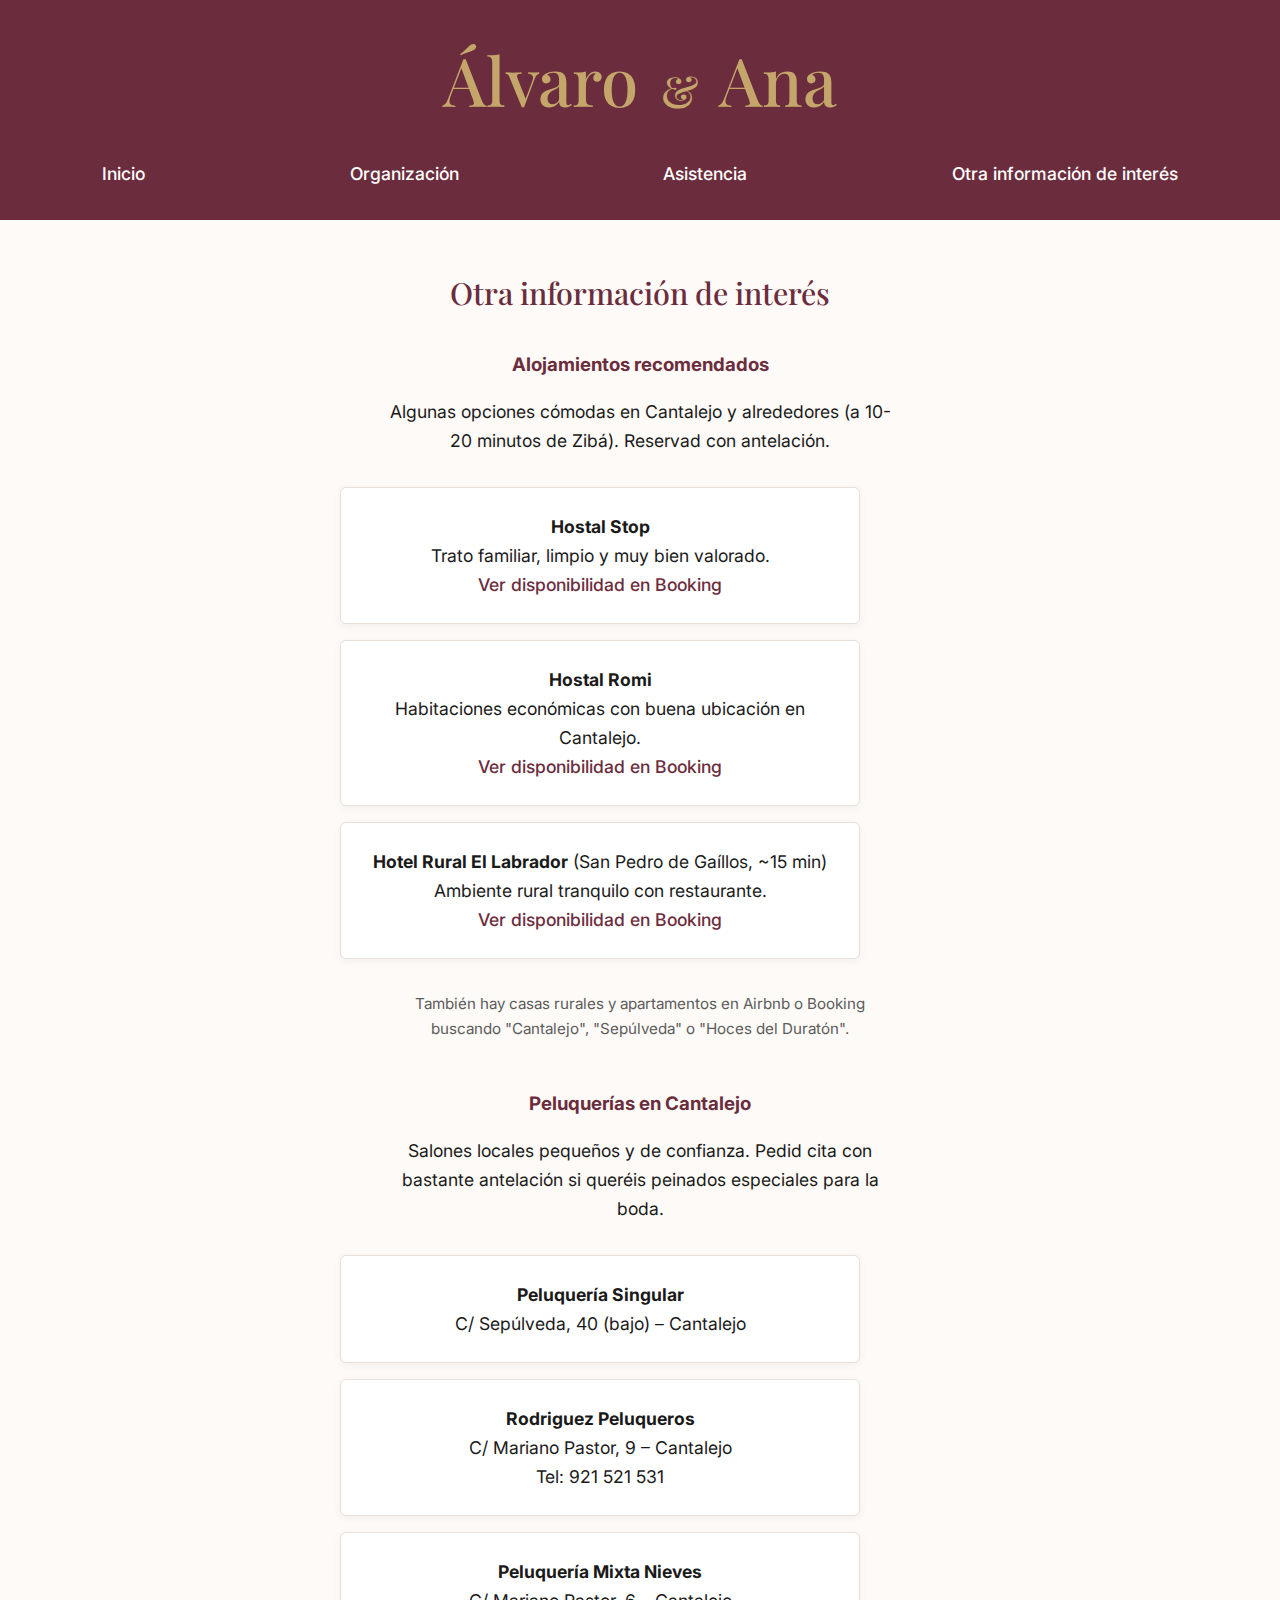
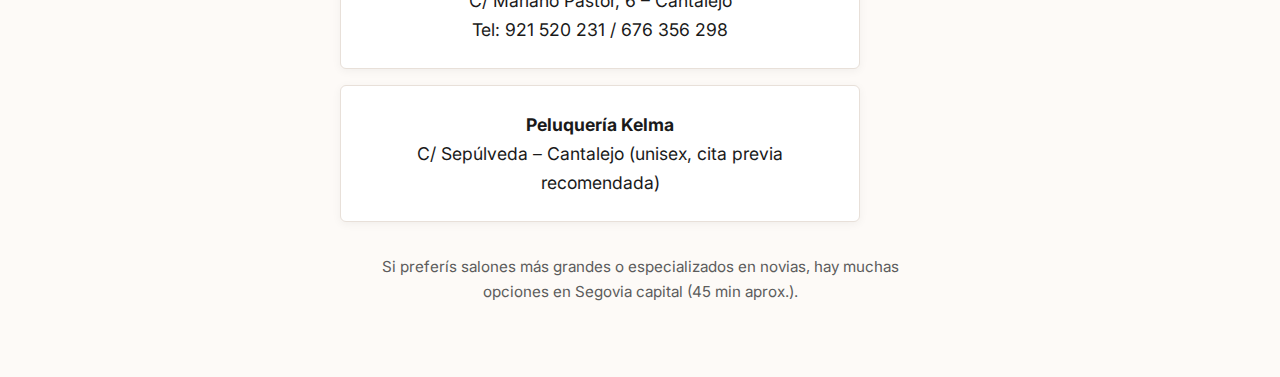
<file: alojamientos.html>
<!DOCTYPE html>
<html lang="es">
<head>
  <meta charset="UTF-8" />
  <meta name="viewport" content="width=device-width, initial-scale=1.0"/>
  <title>Otra información de interés · Álvaro & Ana</title>
  <meta name="description" content="Alojamientos y peluquerías recomendadas para la boda de Álvaro y Ana"/>
  <link href="https://fonts.googleapis.com/css2?family=Playfair+Display:wght@400;500;700&family=Inter:wght@300;400;500&display=swap" rel="stylesheet">
  <link rel="stylesheet" href="styles.css">
</head>
<body>

  <header>
    <h1>Álvaro <span class="amp">&</span> Ana</h1>
    <nav>
      <ul>
        <li><a href="index.html">Inicio</a></li>
        <li><a href="organizacion.html">Organización</a></li>
        <li><a href="asistencia.html">Asistencia</a></li>
        <li><a href="otra-info.html">Otra información de interés</a></li>
      </ul>
    </nav>
  </header>

  <main>
    <section>
      <h2>Otra información de interés</h2>

      <h3 style="text-align:center; color:var(--granate); margin:2rem 0 1rem;">Alojamientos recomendados</h3>
      <p>Algunas opciones cómodas en Cantalejo y alrededores (a 10-20 minutos de Zibá). Reservad con antelación.</p>
      
      <ul class="options">
        <li>
          <strong>Hostal Stop</strong><br>
          Trato familiar, limpio y muy bien valorado.<br>
          <a href="https://www.booking.com/hotel/es/hostal-stop.es.html" target="_blank">Ver disponibilidad en Booking</a>
        </li>
        <li>
          <strong>Hostal Romi</strong><br>
          Habitaciones económicas con buena ubicación en Cantalejo.<br>
          <a href="https://www.booking.com/hotel/es/hostal-romi.es.html" target="_blank">Ver disponibilidad en Booking</a>
        </li>
        <li>
          <strong>Hotel Rural El Labrador</strong> (San Pedro de Gaíllos, ~15 min)<br>
          Ambiente rural tranquilo con restaurante.<br>
          <a href="https://www.booking.com/hotel/es/rural-el-labradors.es.html" target="_blank">Ver disponibilidad en Booking</a>
        </li>
      </ul>

      <p style="font-size:0.95rem; color:var(--text-muted); margin:2rem auto 3rem; max-width:520px;">
        También hay casas rurales y apartamentos en Airbnb o Booking buscando "Cantalejo", "Sepúlveda" o "Hoces del Duratón".
      </p>

      <h3 style="text-align:center; color:var(--granate); margin:3rem 0 1rem;">Peluquerías en Cantalejo</h3>
      <p>Salones locales pequeños y de confianza. Pedid cita con bastante antelación si queréis peinados especiales para la boda.</p>
      
      <ul class="options">
        <li>
          <strong>Peluquería Singular</strong><br>
          C/ Sepúlveda, 40 (bajo) – Cantalejo
        </li>
        <li>
          <strong>Rodriguez Peluqueros</strong><br>
          C/ Mariano Pastor, 9 – Cantalejo<br>
          Tel: 921 521 531
        </li>
        <li>
          <strong>Peluquería Mixta Nieves</strong><br>
          C/ Mariano Pastor, 6 – Cantalejo<br>
          Tel: 921 520 231 / 676 356 298
        </li>
        <li>
          <strong>Peluquería Kelma</strong><br>
          C/ Sepúlveda – Cantalejo (unisex, cita previa recomendada)
        </li>
      </ul>

      <p style="font-size:0.95rem; color:var(--text-muted); margin-top:2rem;">
        Si preferís salones más grandes o especializados en novias, hay muchas opciones en Segovia capital (45 min aprox.).
      </p>
    </section>
  </main>

</body>
</html>
</file>
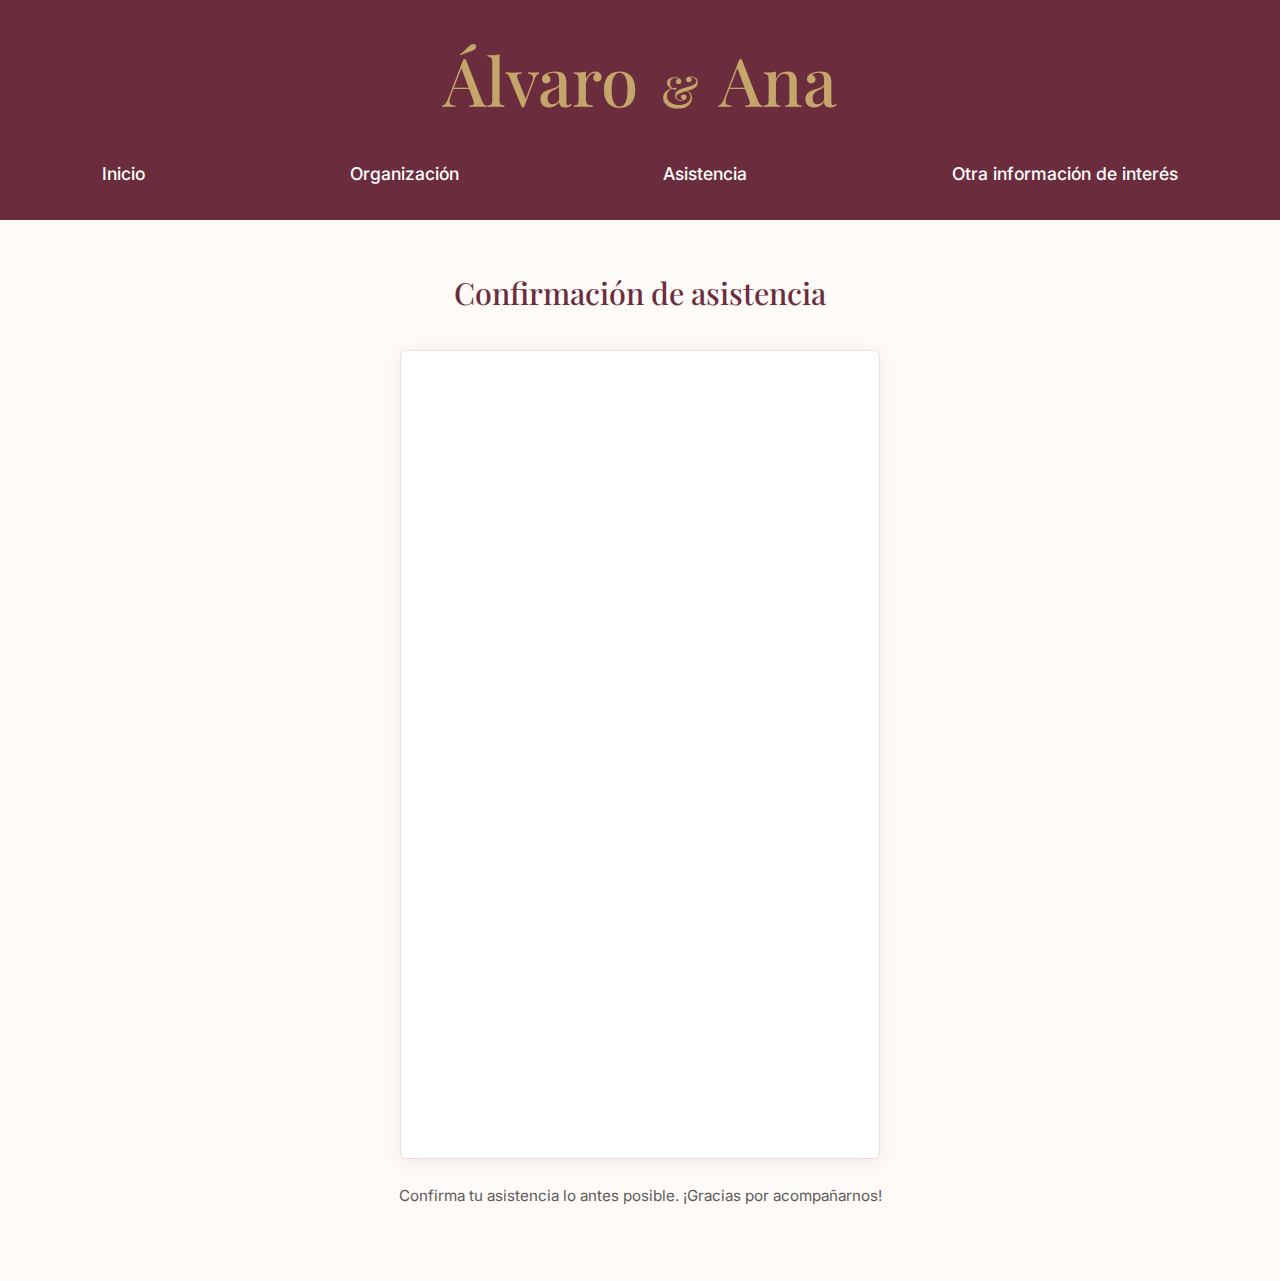
<file: asistencia.html>
<!DOCTYPE html>
<html lang="es">
<head>
  <meta charset="UTF-8" />
  <meta name="viewport" content="width=device-width, initial-scale=1.0"/>
  <title>Asistencia · Álvaro & Ana</title>
  <link href="https://fonts.googleapis.com/css2?family=Playfair+Display:wght@400;500;700&family=Inter:wght@300;400;500&display=swap" rel="stylesheet">
  <link rel="stylesheet" href="styles.css">
</head>
<body>

  <header>
    <h1>Álvaro <span class="amp">&</span> Ana</h1>
    <nav>
      <ul>
        <li><a href="index.html">Inicio</a></li>
        <li><a href="organizacion.html">Organización</a></li>
        <li><a href="asistencia.html">Asistencia</a></li>
        <li><a href="otra-info.html">Otra información de interés</a></li>
      </ul>
    </nav>
  </header>

  <main>
    <section>
      <h2>Confirmación de asistencia</h2>
      <div class="form-container">
        <iframe src="https://docs.google.com/forms/d/e/1FAIpQLScg0UVzUeTdcoyAXFL0q9Sn4QoI3EIr1S_8pVonm4Q2CM17vA/viewform?embedded=true" width="640" height="800" frameborder="0" marginheight="0" marginwidth="0">Cargando…</iframe>
      </div>
      <p style="font-size:0.95rem; color:var(--text-muted); margin-top:1.5rem; text-align:center;">
        Confirma tu asistencia lo antes posible. ¡Gracias por acompañarnos!
      </p>
    </section>
  </main>

</body>
</html>
</file>
<file: styles.css>
:root {
  --granate: #6b2d3d;
  --dorado: #c4a66a;
  --crema: #fdfaf7;
  --text-main: #1a1a1a;
  --text-muted: #5c5c5c;
  --border: #e8e0d9;
  --max-width: 820px;
}

* { box-sizing: border-box; margin: 0; padding: 0; }

body {
  font-family: 'Inter', system-ui, sans-serif;
  color: var(--text-main);
  background: var(--crema);
  line-height: 1.65;
}

header {
  background: var(--granate);
  color: white;
  padding: 1.5rem 1rem;
  text-align: center;
}

nav ul {
  list-style: none;
  padding: 0;
  display: flex;
  justify-content: center;
  gap: 2rem;
  flex-wrap: wrap;
  margin: 1rem 0 0;
}

nav a {
  color: white;
  text-decoration: none;
  font-weight: 500;
  transition: color 0.3s;
}

nav a:hover { color: var(--dorado); }

main {
  max-width: var(--max-width);
  margin: 0 auto;
  padding: 3rem 1.5rem 4rem;
}

h1 {
  font-family: 'Playfair Display', serif;
  font-weight: 500;
  font-size: clamp(2.8rem, 7vw, 4.2rem);
  text-align: center;
  color: var(--dorado);
  margin-bottom: 0.4rem;
}

.amp { color: var(--dorado); font-size: 0.65em; vertical-align: middle; margin: 0 0.15em; }

.subtitle {
  text-align: center;
  font-size: 1.25rem;
  color: var(--text-muted);
  margin-bottom: 2rem;
}

h2 {
  font-family: 'Playfair Display', serif;
  font-weight: 500;
  font-size: 1.9rem;
  color: var(--granate);
  margin-bottom: 1.4rem;
  text-align: center;
}

p, li { font-size: 1.1rem; text-align: center; max-width: 520px; margin: 0.5rem auto; }

.divider {
  width: 80px;
  height: 1px;
  background: var(--dorado);
  margin: 3rem auto;
  border: none;
}

/* Mapa */
.map-container {
  margin: 2rem auto 0;
  height: 440px;
  border-radius: 6px;
  overflow: hidden;
  box-shadow: 0 4px 20px rgba(107, 45, 61, 0.08);
  border: 1px solid var(--border);
}

.map-container iframe { width: 100%; height: 100%; border: none; }

/* Formulario */
.form-container {
  max-width: 480px;
  margin: 2rem auto 0;
  background: white;
  border: 1px solid var(--border);
  border-radius: 6px;
  box-shadow: 0 4px 20px rgba(107, 45, 61, 0.08);
  overflow: hidden;
}

.form-container iframe { width: 100%; height: 800px; border: none; }

/* Lista de opciones (alojamientos, peluquerías) */
ul.options { 
  list-style: none; 
  padding: 0; 
  max-width: 600px; 
  margin: 2rem auto; 
}

ul.options li {
  background: white;
  margin: 1rem 0;
  padding: 1.5rem;
  border-radius: 6px;
  border: 1px solid var(--border);
  box-shadow: 0 2px 10px rgba(0,0,0,0.05);
}

ul.options a {
  color: var(--granate);
  text-decoration: none;
  font-weight: 500;
}

ul.options a:hover { text-decoration: underline; }

@media (max-width: 600px) {
  nav ul { flex-direction: column; gap: 1rem; }
  main { padding: 2rem 1rem; }
  .map-container { height: 340px; }
  .form-container iframe { height: 1000px; }
}


/* Timeline - para la línea del tiempo en Organización */
.timeline {
  position: relative;
  max-width: 700px;
  margin: 3rem auto;
  padding: 0 1rem;
}

.timeline::before {
  content: '';
  position: absolute;
  top: 0;
  bottom: 0;
  left: 20px;
  width: 3px;
  background: var(--dorado);
  transform: translateX(-50%);
}

.timeline-item {
  position: relative;
  margin-bottom: 3rem;
  padding-left: 60px;
}

.timeline-dot {
  position: absolute;
  left: 0;
  top: 8px;
  width: 18px;
  height: 18px;
  border-radius: 50%;
  background: var(--granate);
  border: 4px solid white;
  box-shadow: 0 0 0 4px rgba(107, 45, 61, 0.2);
}

.timeline-content {
  background: white;
  padding: 1.5rem;
  border-radius: 8px;
  border: 1px solid var(--border);
  box-shadow: 0 4px 15px rgba(0,0,0,0.06);
}

.timeline-content h3 {
  margin: 0 0 0.5rem;
  color: var(--granate);
  font-size: 1.4rem;
}

.timeline-content .time {
  font-size: 1rem;
  color: var(--text-muted);
  margin-bottom: 0.8rem;
  font-style: italic;
}

@media (max-width: 600px) {
  .timeline::before { left: 15px; }
  .timeline-item { padding-left: 40px; }
  .timeline-dot { left: -5px; }
}
</file>
